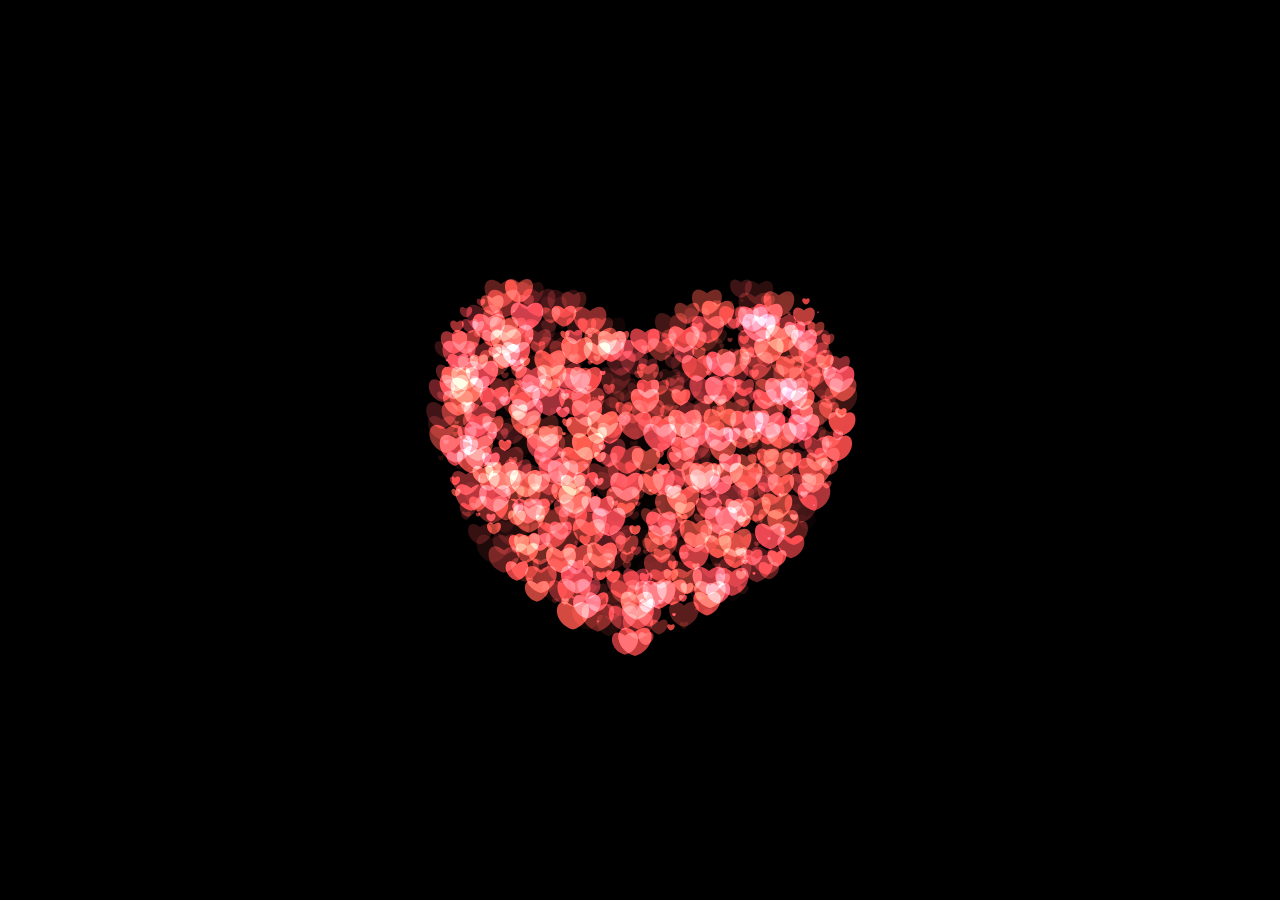
<file: lovepink/index.html>
<!DOCTYPE html>
<html lang="en">
<head>
    <meta charset="UTF-8">
    <title>💕</title>
    <link rel="stylesheet" href="styles.css">
</head>
<body>
    <script src="script.js"></script>
</body>
</html>
</file>
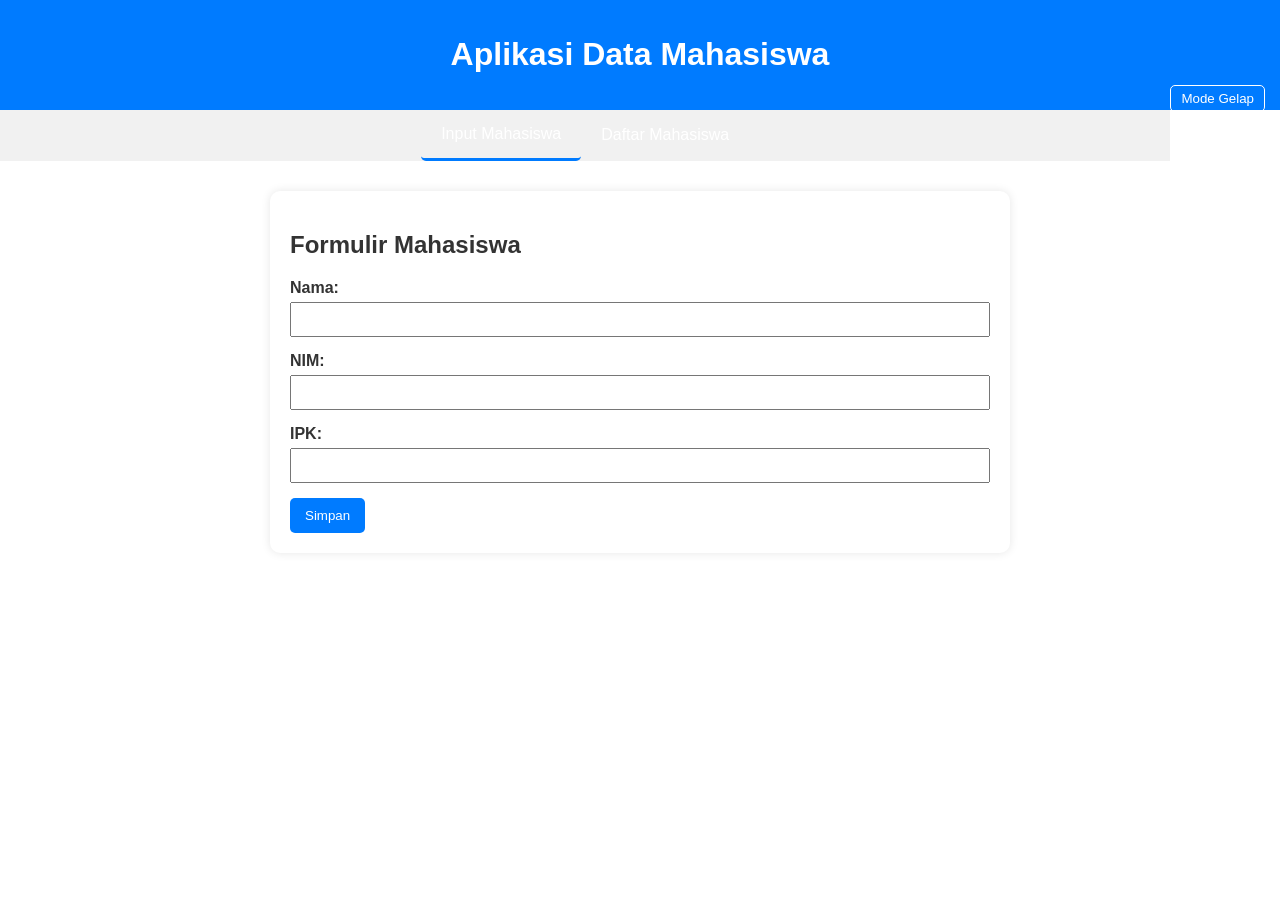
<file: jajal/input data.html>
<!DOCTYPE html>
<html lang="id">
<head>
<meta charset="UTF-8" />
<meta name="viewport" content="width=device-width, initial-scale=1.0" />
<title>Aplikasi Data Mahasiswa</title>
<style>
    :root {
        --primary-color: #007bff;
        --bg-color: #ffffff;
        --text-color: #333333;
    }

    body.dark {
        --bg-color: #121212;
        --text-color: #f0f0f0;
    }

    body {
        font-family: 'Segoe UI', sans-serif;
        margin: 0;
        padding: 0;
        background-color: var(--bg-color);
        color: var(--text-color);
    }

    header {
        background-color: var(--primary-color);
        color: white;
        padding: 15px;
        text-align: center;
    }

    nav {
        display: flex;
        justify-content: center;
        background: #f1f1f1;
    }

    nav button {
        background: none;
        border: none;
        padding: 15px 20px;
        cursor: pointer;
        font-size: 16px;
    }

    nav button:hover {
        background-color: #ddd;
    }

    .active-tab {
        border-bottom: 3px solid var(--primary-color);
    }

    main {
        max-width: 700px;
        margin: 30px auto;
        padding: 20px;
        background: var(--bg-color);
        box-shadow: 0 0 10px rgba(0,0,0,0.1);
        border-radius: 10px;
    }

    .form-group {
        margin-bottom: 15px;
    }

    label {
        display: block;
        font-weight: bold;
        margin-bottom: 5px;
    }

    input[type="text"],
    input[type="number"] {
        width: 100%;
        padding: 8px;
        box-sizing: border-box;
    }

    button {
        background-color: var(--primary-color);
        color: white;
        padding: 10px 15px;
        border: none;
        border-radius: 5px;
        cursor: pointer;
    }

    .dark-mode-toggle {
        float: right;
        background: none;
        color: white;
        border: 1px solid white;
        padding: 5px 10px;
        margin-top: -10px;
        border-radius: 5px;
    }

    .hidden {
        display: none;
    }

    table {
        width: 100%;
        border-collapse: collapse;
        margin-top: 20px;
    }

    th, td {
        padding: 10px;
        border: 1px solid #ccc;
    }

    th {
        background-color: #eee;
    }
        </style>
    </head>
<body>
    <header>
        <h1>Aplikasi Data Mahasiswa</h1>
        <button class="dark-mode-toggle" onclick="toggleDarkMode()">Mode Gelap</button>
</header>

<nav>
    <button onclick="showTab('form-tab')" class="active-tab">Input Mahasiswa</button>
    <button onclick="showTab('list-tab')">Daftar Mahasiswa</button>
</nav>

<main>
    <!-- Tab 1: Form -->
    <section id="form-tab">
    <h2>Formulir Mahasiswa</h2>
    <form id="mahasiswaForm">
        <div class="form-group">
            <label for="nama">Nama:</label>
            <input type="text" id="nama" required />
        </div>
        <div class="form-group">
            <label for="nim">NIM:</label>
            <input type="text" id="nim" required />
        </div>
        <div class="form-group">
            <label for="ipk">IPK:</label>
            <input type="number" id="ipk" step="0.01" min="0" max="4" required />
        </div>
        <button type="submit">Simpan</button>
        </form>
    </section>

    <!-- Tab 2: Data List -->
    <section id="list-tab" class="hidden">
    <h2>Daftar Mahasiswa</h2>
    <table id="dataTable">
        <thead>
        <tr>
            <th>Nama</th>
            <th>NIM</th>
            <th>IPK</th>
        </tr>
        </thead>
        <tbody>
        <!-- Data akan ditambahkan di sini -->
        </tbody>
    </table>
    </section>
</main>

<script>
    const mahasiswaForm = document.getElementById('mahasiswaForm');
    const tableBody = document.querySelector('#dataTable tbody');

    mahasiswaForm.addEventListener('submit', function(e) {
        e.preventDefault();

        const nama = document.getElementById('nama').value.trim();
        const nim = document.getElementById('nim').value.trim();
        const ipk = parseFloat(document.getElementById('ipk').value);

        if (!nama || !nim || isNaN(ipk) || ipk < 0 || ipk > 4) {
            alert("Mohon isi semua data dengan benar.");
            return;
        }

        const row = tableBody.insertRow();
        row.innerHTML = `<td>${nama}</td><td>${nim}</td><td>${ipk.toFixed(2)}</td>`;

        mahasiswaForm.reset();
        showTab('list-tab');
    });

    function showTab(tabId) {
        document.getElementById('form-tab').classList.add('hidden');
        document.getElementById('list-tab').classList.add('hidden');
        document.getElementById(tabId).classList.remove('hidden');

        const buttons = document.querySelectorAll('nav button');
        buttons.forEach(btn => btn.classList.remove('active-tab'));
        if (tabId === 'form-tab') {
        buttons[0].classList.add('active-tab');
    } else {
        buttons[1].classList.add('active-tab');
    }
    }

    function toggleDarkMode() {
        document.body.classList.toggle('dark');
    }
    </script>
</body>
</html>
</file>
<file: lovepink/styles.css>
* {
    margin: 0;
    padding: 0;
}

html, body {
    overflow: hidden;
}

body {
    position: relative;
    background: #000;
}
</file>
